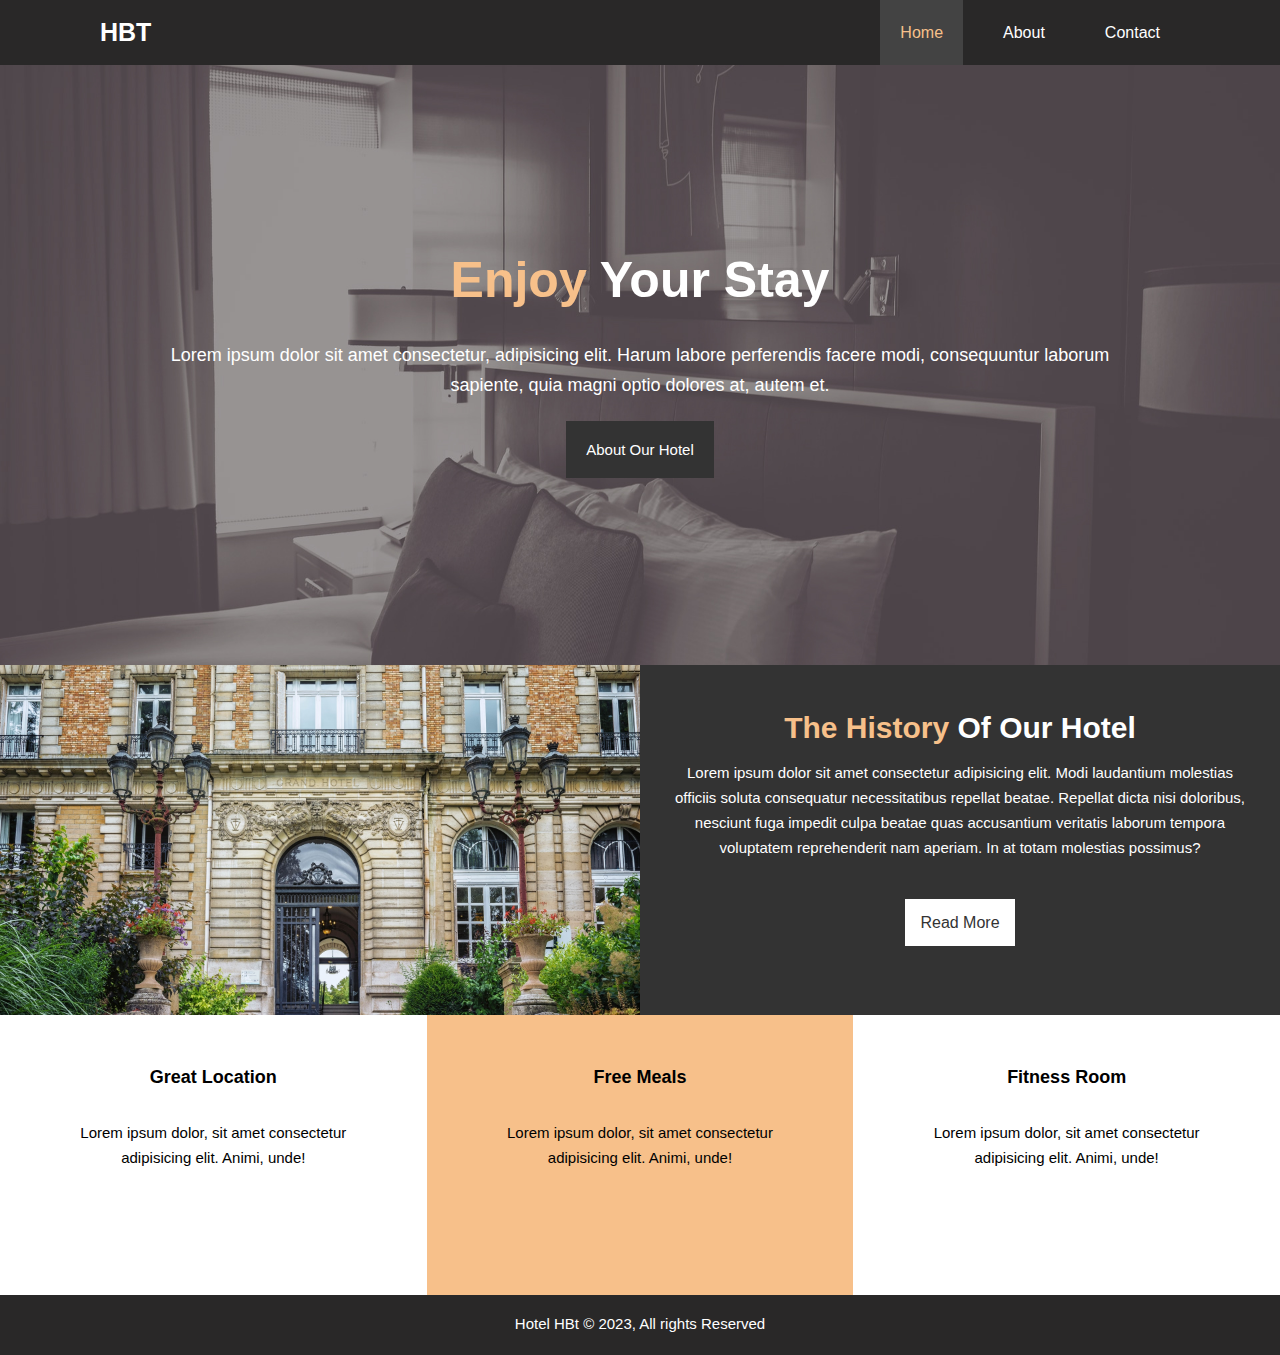
<file: index.html>
<!DOCTYPE html>
<html lang="en">
<head>
    <meta charset="UTF-8">
    <meta name="viewport" content="width=device-width, initial-scale=1.0">
    <link rel="stylesheet" href="css/index.css">
    <link rel="stylesheet" href="https://use.fontawesome.com/releases/v5.6.1/css/all.css" integrity="sha384-gfdkjb5BdAXd+lj+gudLWI+BXq4IuLW5IT+brZEZsLFm++aCMlF1V92rMkPaX4PP" crossorigin="anonymous">
    <title>Hotel-website-Udemy</title>
</head>
<body>
   <header>
    <nav class="nav-bar">
        <h1 id="logo"><a href="index.html">HBT</a></h1>
        <ul id="menu">
            <li ><a class="active" href="index.html">Home</a></li>
            <li><a href="about.html">About</a></li>
            <li><a href="contact.html">Contact</a></li>

        </ul>

    </nav>
    <div id="outer-cont">
        <div id="inner-cont">
            <h1 id="enjoy"><span>Enjoy</span> Your Stay</h1>
            <p>Lorem ipsum dolor sit amet consectetur, adipisicing elit. Harum labore perferendis facere modi, consequuntur laborum sapiente, quia magni optio dolores at, autem et.</p>
        <a href="about.html">About Our Hotel</a>
        </div>

    </div>
</header>
<section class="home-info">
    <div class="info-img "></div>
    <div class="info-cont">
        <h2><span>The History</span> Of Our Hotel</h2>
        <p>Lorem ipsum dolor sit amet consectetur adipisicing elit. Modi laudantium molestias officiis soluta consequatur necessitatibus repellat beatae. Repellat dicta nisi doloribus, nesciunt fuga impedit culpa beatae quas accusantium veritatis laborum tempora voluptatem reprehenderit nam aperiam. In at totam molestias possimus?</p>
        <a href="about.html"> Read More</a>
    </div>
</section>
<section class="feature-div">
    <div class="box1 box">
        <i class="fas fa-hotel fa-3x"></i>
        <h3>Great Location</h3>
        <p>Lorem ipsum dolor, sit amet consectetur adipisicing elit. Animi, unde!</p>
    </div>
    <div class="box2 box">
       
        <i class="fas fa-utensils fa-3x"></i>
        <h3>Free Meals</h3>
        <p>Lorem ipsum dolor, sit amet consectetur adipisicing elit. Animi, unde!</p>
    </div>
    <div class="box3 box">
        <i class="fas fa-dumbbell fa-3x"></i>
        <h3>Fitness Room</h3>
        <p>Lorem ipsum dolor, sit amet consectetur adipisicing elit. Animi, unde!</p>
    </div>
    
</section>
<footer>
    <p>Hotel HBt &copy; 2023, All rights Reserved</p>
</footer>
    
</body>
</html>
</file>
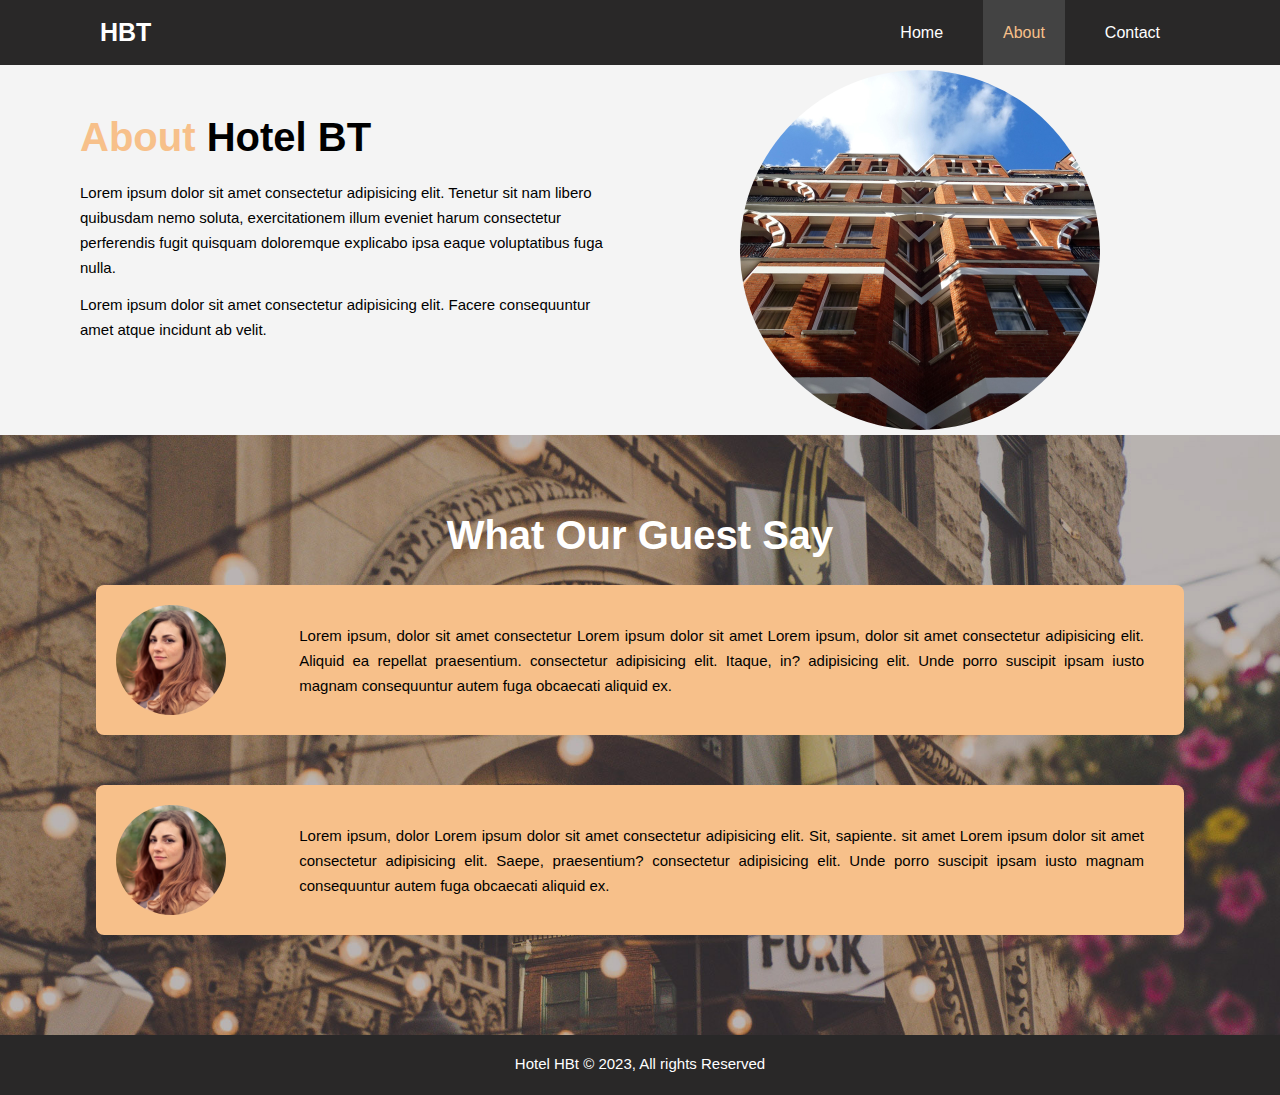
<file: about.html>
<!DOCTYPE html>
<html lang="en">
<head>
    <meta charset="UTF-8">
    <meta name="viewport" content="width=device-width, initial-scale=1.0">
    <title>Hotel-website-Udemy</title>
    <link rel="stylesheet" href="css/index.css">
</head>
<body>
    <header>
        <nav class="nav-bar">
            <h1 id="logo"><a href="index.html">HBT</a></h1>
            <ul id="menu">
                <li ><a href="index.html">Home</a></li>
                <li><a href="about.html" class="active">About</a></li>
                <li><a href="contact.html">Contact</a></li>
    
            </ul>
    
        </nav>
    </header>
    <section class="about-sec1">
        <div class="abt-sec1-div1 abt-sect1-div"> <h1><span>About</span> Hotel BT</h1>
        <p>Lorem ipsum dolor sit amet consectetur adipisicing elit. Tenetur sit nam libero quibusdam nemo soluta, exercitationem illum eveniet harum consectetur perferendis fugit quisquam doloremque explicabo
             ipsa eaque voluptatibus fuga nulla.</p>
             <p>Lorem ipsum dolor sit amet consectetur adipisicing elit. Facere consequuntur amet atque incidunt ab velit.</p></div>
             <div class="abt-sec1-div2 abt-sect1-div">
                <div>

                </div>

             </div>


    </section>
    <section class="about-sec2">

        <h1>What Our Guest Say</h1>
        <div class="about-sec2-div about-sec2-div1 ">
            <img src="/images/p1.jpg" alt=""> 
            <p>Lorem ipsum, dolor sit amet consectetur Lorem ipsum dolor sit amet Lorem ipsum, dolor sit amet consectetur adipisicing elit. Aliquid ea repellat praesentium. consectetur adipisicing elit. Itaque, in? adipisicing elit. Unde porro suscipit ipsam iusto magnam consequuntur autem fuga obcaecati aliquid ex.</p>

        </div>
        <div class="about-sec2-div about-sec2-div2"><img src="/images/p1.jpg" alt=""> 
            <p>Lorem ipsum, dolor Lorem ipsum dolor sit amet consectetur adipisicing elit. Sit, sapiente. sit amet Lorem ipsum dolor sit amet consectetur adipisicing elit. Saepe, praesentium? consectetur adipisicing elit. Unde porro suscipit ipsam iusto magnam consequuntur autem fuga obcaecati aliquid ex.</p>
</div>
    </section>
    <footer>
        <p>Hotel HBt &copy; 2023, All rights Reserved</p>
    </footer>
    
</body>
</html>
</file>
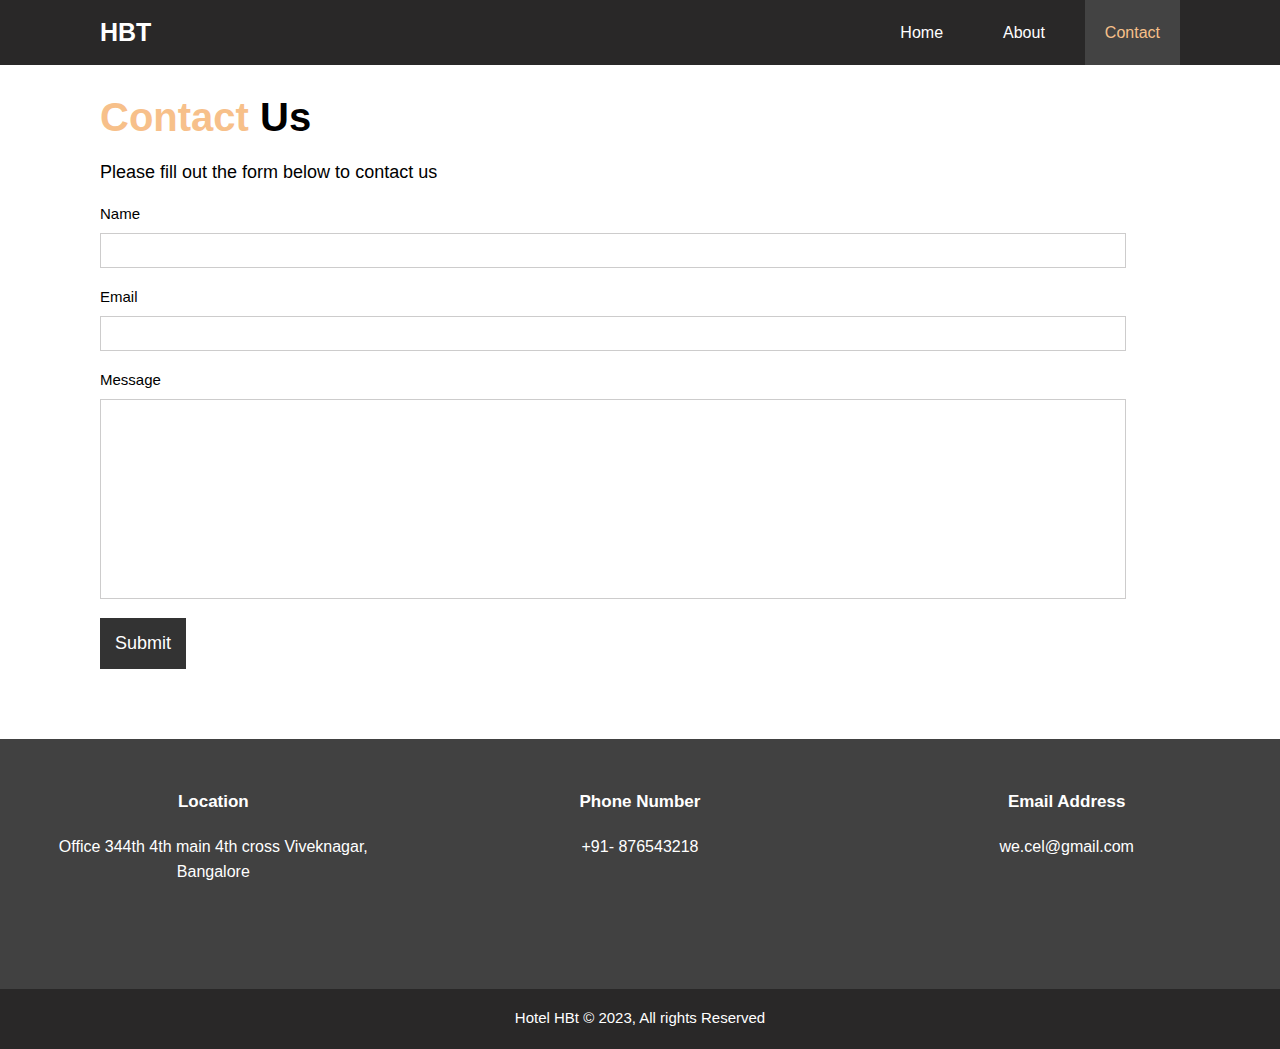
<file: contact.html>
<!DOCTYPE html>
<html lang="en">
<head>
    <meta charset="UTF-8">
    <meta name="viewport" content="width=device-width, initial-scale=1.0">
    <title>Hotel-website-Udemy</title>
    <link rel="stylesheet" href="css/index.css">
    <link rel="stylesheet" href="https://use.fontawesome.com/releases/v5.6.1/css/all.css" integrity="sha384-gfdkjb5BdAXd+lj+gudLWI+BXq4IuLW5IT+brZEZsLFm++aCMlF1V92rMkPaX4PP" crossorigin="anonymous">
</head>
<body>
    <header>
        <nav class="nav-bar">
            <h1 id="logo"><a href="index.html">HBT</a></h1>
            <ul id="menu">
                <li ><a href="index.html">Home</a></li>
                <li><a href="about.html"  >About</a></li>
                <li><a href="contact.html" class="active">Contact</a></li>
    
            </ul>
    
        </nav>
    </header>
    <section class="contact-sec">
        <h1><span>Contact</span> Us</h1>
        <p>Please fill out the form below to contact us</p>
        <form>
            <div class="frm-item">
                <label for="name">Name</label>
                <input type="text" id="name">

            </div>
            <div class="frm-item">
                <label for="email">Email</label>
                <input type="email" id="email">

            </div>
            <div class="frm-item">
                <label for="msg">Message</label>
                <textarea  id="msg" ></textarea>

            </div>
            <button type="submit">Submit</button>
        </form>
    </section>
    <section class="cnct-details">
        <div class="cnt-box">
            <i class="fas fa-hotel fa-3x"></i>
            <h3>Location</h3>
            <p>Office 344th 4th main 4th cross Viveknagar, Bangalore</p>
        </div>
        <div class="cnt-box">
            <i class="fas fa-phone fa-3x"></i>
              <h3>Phone Number</h3>
              <p>&plus;91- 876543218</p>
        </div>
        <div class="cnt-box">
            <i class="fas fa-envelope fa-3x"></i>
              <h3>Email Address</h3>
              <p>we.cel@gmail.com</p>
        </div>
    </section>
    <footer>
        <p>Hotel HBt &copy; 2023, All rights Reserved</p>
    </footer>
    
</body>
</html>
</file>
<file: css/index.css>
* {
    margin: 0;
    padding: 0;
    box-sizing: border-box;
    font-family: 'Segoe UI', Tahoma, Geneva, Verdana, sans-serif;
    text-decoration: none;
}

html {
    font-size: 62.5%;

}


body {
    overflow-x: hidden;

    line-height: 2.5rem;
}

header {
    width: 100vw;

}


.nav-bar {
    padding: 0 10rem;
    overflow: auto;
    background-color: #292828;

}

#logo {
    float: left;
    height: 100%;
    padding-top: 2rem;

}

#logo a {
    font-size: 2.5rem;
    color: white;
}

#menu {
    list-style: none;
    height: 100%;
    float: right;



}

#menu li {
    float: left;
    margin-left: 2rem;
    height: 100%;


}

#menu li a {
    color: white;
    display: block;
    height: 100%;
    padding: 2rem;
    font-size: 1.6rem;


}

#menu li a:hover {
    background: #444;
    color: #f7c08a;

}

#outer-cont {
    background: url("../images/showcase.jpg") no-repeat center center/cover;
    height: 60rem;
    display: flex;
    width: 100%;
    justify-content: center;
    align-items: center;
    color: white;

}

#inner-cont {
    text-align: center;
    padding: 1rem;
    width: 80%;

}

#inner-cont h1 {
    font-size: 5rem;
    line-height: 10rem;
    margin-bottom: 1rem;
}

#inner-cont h1 span {
    color: #f7c08a;


}

#inner-cont p {
    font-size: 1.8rem;
    line-height: 3rem;
}

#inner-cont a {
    color: white;
    font-size: 1.5rem;
    background: #333;
    padding: 2rem;
    line-height: 10rem;

}

#inner-cont a:hover {
    background: #f7c08a;
    color: #333;
}

.home-info {
    height: 35rem;

}

.info-img {
    background: url("/images/ph1.jpg") no-repeat center center/cover;
    width: calc(100% / 2);
    height: 100%;
    float: left;
}

.info-cont {
    background: #333;
    color: white;
    text-align: center;
    padding: 3rem;
    width: calc(100% / 2);
    height: 100%;
    float: right;

}

.info-cont h2 {
    font-size: 3rem;
    margin: 2rem 0;
}

.info-cont h2 span {
    color: #f7c08a;
}

.info-cont p {
    text-align: center;
    font-size: 1.5rem;
    margin-bottom: 5rem;
}

.info-cont a {
    text-decoration: none;
    color: #333;
    background: white;
    padding: 1.5rem;
    font-size: 1.6rem;


}

.info-cont a:hover {
    background: #f7c08a;
}

.feature-div {
    height: 28rem;


}

.box {
    width: calc(100% / 3);
    height: 100%;
    float: left;
    text-align: center;
    padding: 5rem;
    overflow: hidden;

}

.box i {
    font-size: 5rem;
    margin-bottom: 3rem;
}

.box h3 {
    font-size: 1.8rem;
    margin-bottom: 3rem;

}

.box p {
    font-size: 1.5rem;
}

.box2 {
    background: #f7c08a;
}

footer {
    background: #292828;
    color: white;
    text-align: center;
    height: 6rem;
}

footer p {
    font-size: 1.5rem;
    padding: 1.6rem;
}

.active {
    background: #434343;
    color: #f7c08a !important;
}

/* About section css starts from here  */

.about-sec1 {
    height: 37rem;
    background: #F4F4F4;
    ;

}

.abt-sect1-div {
    width: 50%;
    padding: 3rem;
    height: 100%;
    float: left;

}

.abt-sec1-div1 {
    padding-left: 8rem;

}

.abt-sec1-div1 h1 {
    font-size: 4rem;
    margin: 3rem 0rem;

}

.abt-sec1-div1 h1 span {
    color: #f7c08a;
}

.abt-sec1-div1 p {
    font-size: 1.5rem;
    margin-bottom: 1.2rem;
}

.abt-sec1-div2 {
    padding-top: .5rem;
}

.abt-sec1-div2 div {
    width: 36rem;
    height: 36rem;
    border-radius: 50%;
    background: url("../images/ph2.jpg") no-repeat center center/cover;
    float: right;
    margin-right: 15rem;
}

.about-sec2 {
    height: 60rem;
    background: url("/images/testbg.jpg") no-repeat center center/cover;
    text-align: center;
    padding-top: 5rem;

}

.about-sec2 h1 {
    font-size: 4rem;
    color: white;
    line-height: 10rem;
}

.about-sec2-div {
    background: #f7c08a;
    width: 85%;
    height: 15rem;
    margin: auto;
    border-radius: .8rem;
    margin-bottom: 5rem;
}

.about-sec2-div img {
    height: 100%;
    border-radius: 50%;
    float: left;
    padding: 2rem;
}

.about-sec2-div p {
    width: 85%;
    float: right;
    height: 100%;
    font-size: 1.5rem;
    text-align: justify;
    display: flex;
    align-items: center;
    padding: 4rem;
}

/* contact page css written here */
.contact-sec {

    height: max-content;
    padding: 4rem 10rem;

}

.contact-sec h1 {
    font-size: 4rem;
    margin-bottom: 3rem;
}

.contact-sec span {
    color: #f7c08a;
}

.contact-sec p {
    font-size: 1.8rem;
    margin-bottom: 1rem;
}

.frm-item {
    margin-bottom: 1rem;
}

.frm-item label {
    display: block;
    font-size: 1.5rem;
    line-height: 3.8rem;


}

.frm-item input {
    width: 95%;
    height: 3.5rem;
    border: .1rem solid rgb(205, 204, 204);
    padding: 0 1rem;
    font-size: 1.5rem;
}

.frm-item textarea {
    width: 95%;
    height: 20rem;
    resize: none;
    border-color: rgb(205, 204, 204);
    padding: 1rem 0 0 1rem;
    font-size: 1.5rem;
}

.frm-item textarea:focus,
input:focus {
    outline: .1rem solid red;
}

form button {
    background-color: #333;
    color: white;
    border: none;
    padding: 1.5rem;
    font-size: 1.8rem;
    cursor: pointer;
    margin-bottom: 3rem;
}

form button:hover {
    background-color: #f7c08a;
    color: black;
}

.cnct-details {
    height: 25rem;
    background: #414141;
    color: white;
}

.cnt-box {
    width: calc(100% / 3);
    height: 100%;
    float: left;
    text-align: center;
    padding: 5rem;
}

.cnt-box i {
    font-size: 5rem;
}

.cnt-box h3 {
    font-size: 1.7rem;

}

.cnt-box p {
    margin-top: 2rem;
    font-size: 1.6rem;
}



/* responsive media query for max-width 768px */

@media only screen and (max-width:768px) {
    /* home page mobile view css */

    html {
        font-size: 45%;

    }


    body {
        line-height: 2.5rem;
    }

    .nav-bar {
        text-align: center;
        padding: 1rem 3rem;

    }

    #logo {
        float: none;
        margin-bottom: 2rem;
    }

    #logo a {
        font-size: 4rem;
        color: white;
    }

    #menu {
        float: none;

    }

    #menu li {

        float: none;
        margin: 0rem;
    }

    #menu li a {
        padding: 1.5rem;
        font-size: 2.3rem;
    }

    #menu li a:hover {
        background: #444;
        color: #f7c08a;

    }



    #inner-cont {
        text-align: center;
        padding: 0rem;
        width: 85%;

    }

    #inner-cont h1 {
        font-size: 7rem;
        line-height: 7.5rem;
        margin-bottom: 4rem;

    }


    #inner-cont p {
        font-size: 2.5rem;
        line-height: 3.5rem;
    }

    #inner-cont a {
        font-size: 2.4rem;
        line-height: 13rem;

    }


    .home-info {
        height: 65rem;

    }

    .info-img {
        display: none;
    }

    .info-cont {
        float: none;
        width: 100%;

    }

    .info-cont h2 {
        font-size: 3.7rem;
        margin: 4rem 0;
        line-height: 4rem;
    }


    .info-cont p {
        font-size: 2.5rem;
        line-height: 3.5rem;
        margin-bottom: 5rem;

    }

    .info-cont a {
        padding: 1.5rem;
        font-size: 2.4rem;

    }


    .feature-div {
        height: auto;



    }

    .box {
        width: 100%;
        float: none;
        padding: 12rem 5rem;

    }

    .box i {
        font-size: 6rem;
    }

    .box h3 {
        font-size: 2.3rem;

    }

    .box p {
        font-size: 2.2rem;
    }


    footer {
        height: 10rem;
    }

    footer p {
        font-size: 2rem;
        padding: 3.2rem;
    }

    .active {
        background: #434343;
        color: #f7c08a !important;
    }

    /* about page mobile view css */


    .about-sec1 {
        height: auto;


    }

    .abt-sect1-div {
        width: 100%;
        padding: 1rem;
        float: none;

    }

    .abt-sec1-div1 {
        padding-left: 3rem;

    }

    .abt-sec1-div1 h1 {
        font-size: 4.5rem;
        line-height: normal;
        text-align: center;

    }


    .abt-sec1-div1 p {
        padding: 1.4rem;
        font-size: 2.1rem;
        line-height: 3.5rem;
    }

    .abt-sec1-div2 {
        padding-top: .5rem;
    }

    .abt-sec1-div2 div {
        width: 80%;
        float: none;
        margin: auto;
    }

    .about-sec2 {
        height: auto;
        padding: 1.5rem;

    }

    .about-sec2 h1 {
        font-size: 5.5rem;
        color: white;
        line-height: 6.5rem;
    }

    .about-sec2-div {
        margin-top: 3rem;
        width: 100%;
        height: auto;
        overflow: hidden;
    }

    .about-sec2-div img {
        height: 21rem;
        padding: 2rem;
        float: left;
    }

    .about-sec2-div p {
        width: 100%;
        float: none;
        font-size: 2.5rem;
        display: block;
        line-height: 4rem;
    }




    /* contact page mobile view css */
    .contact-sec {

        height: max-content;
        padding: 4rem 3rem;

    }

    .contact-sec h1 {
        font-size: 5rem;
        text-align: center;
        margin-bottom: 5rem;
    }

    .contact-sec p {
        font-size: 2.3rem;
        margin-bottom: 2rem;
    }

    .frm-item {
        margin-bottom: 2rem;
    }

    .frm-item label {
        font-size:2.4rem;
        line-height: 7rem;
    }

    .frm-item input {
        height: 5rem;
        font-size: 2.5rem;
    }

    .frm-item textarea {
        font-size: 2.5rem;
    }
    form button {
        padding: 1.6rem;
        font-size: 2.4rem;
    }

    
    .cnct-details {
        height: auto;
    }

    .cnt-box {
        width: 100%;
        height: auto;
        float: none;
        padding: 8rem;
    }

    .cnt-box i {
        font-size: 6rem;
        margin-bottom: 1rem;
    }

    .cnt-box h3 {
        font-size: 2.5rem;

    }

    .cnt-box p {
        margin-top: 2rem;
        font-size: 2.2rem;
    }


}
</file>
